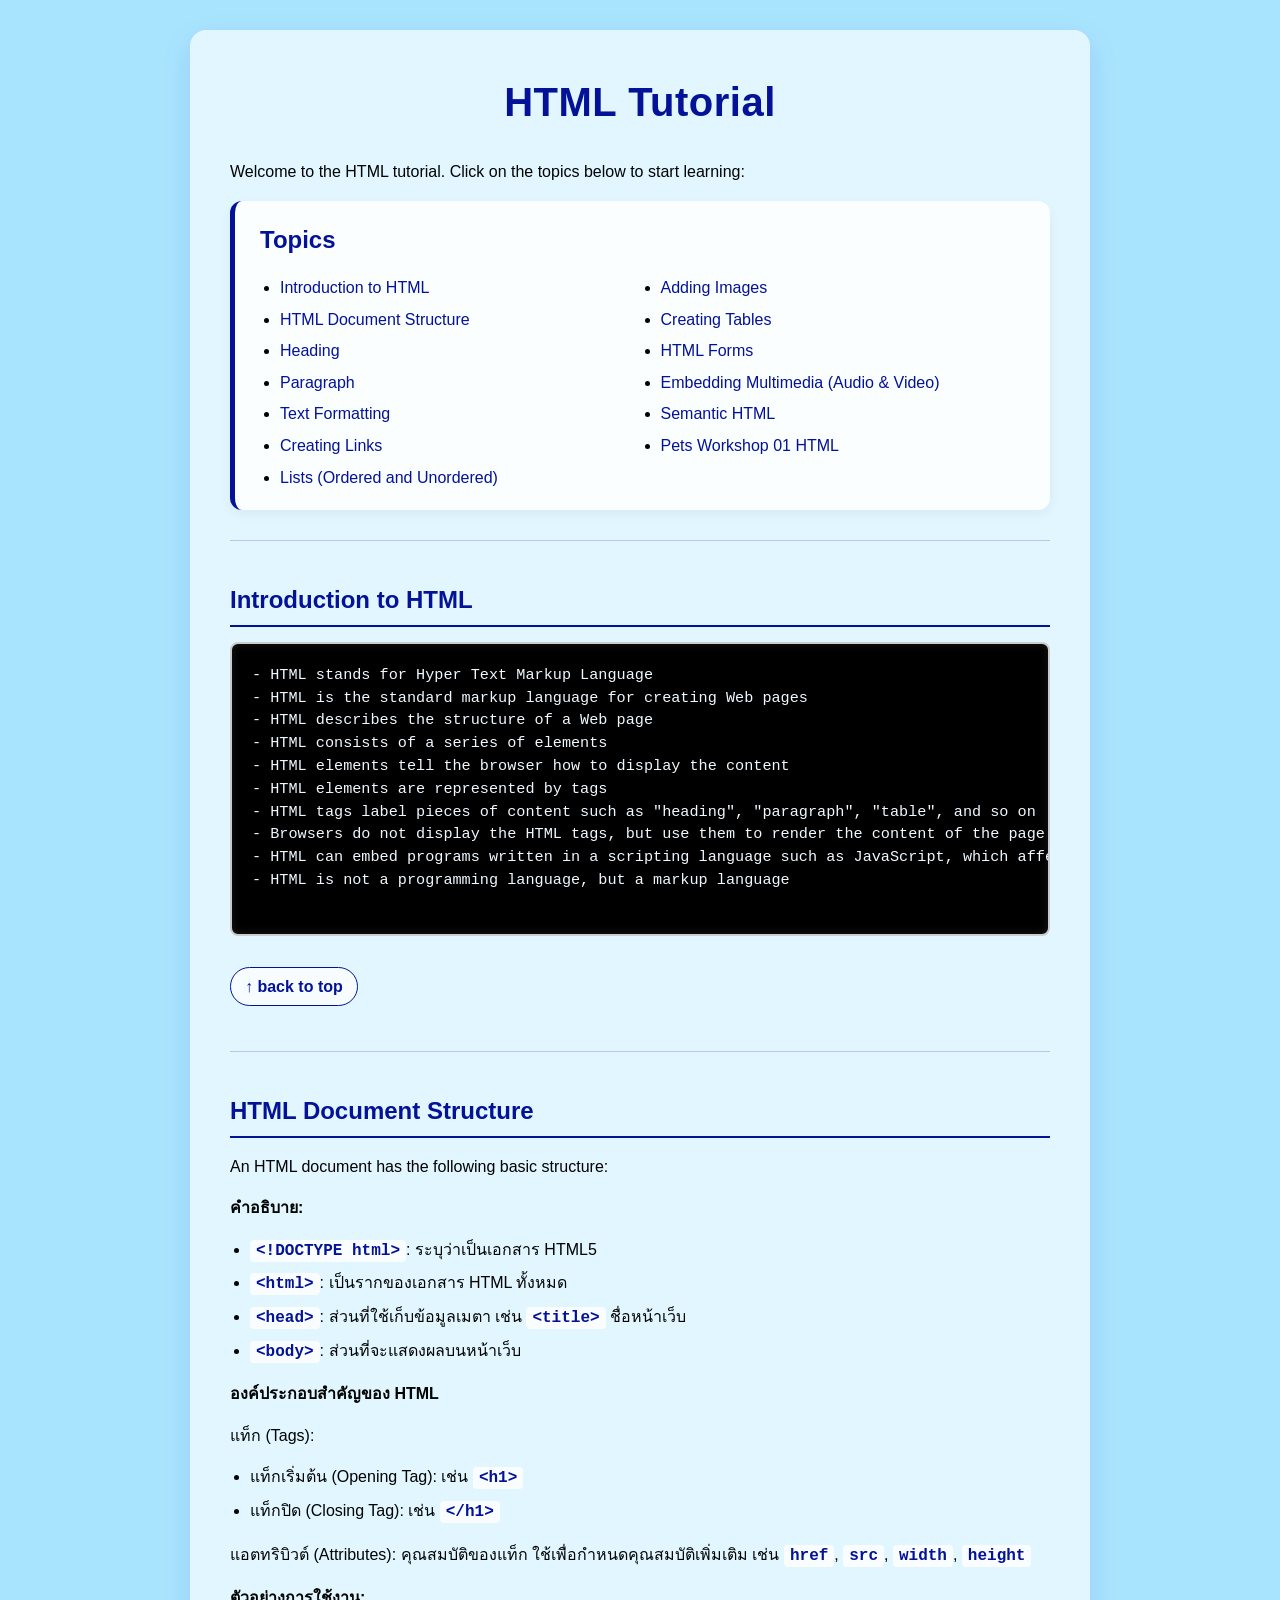
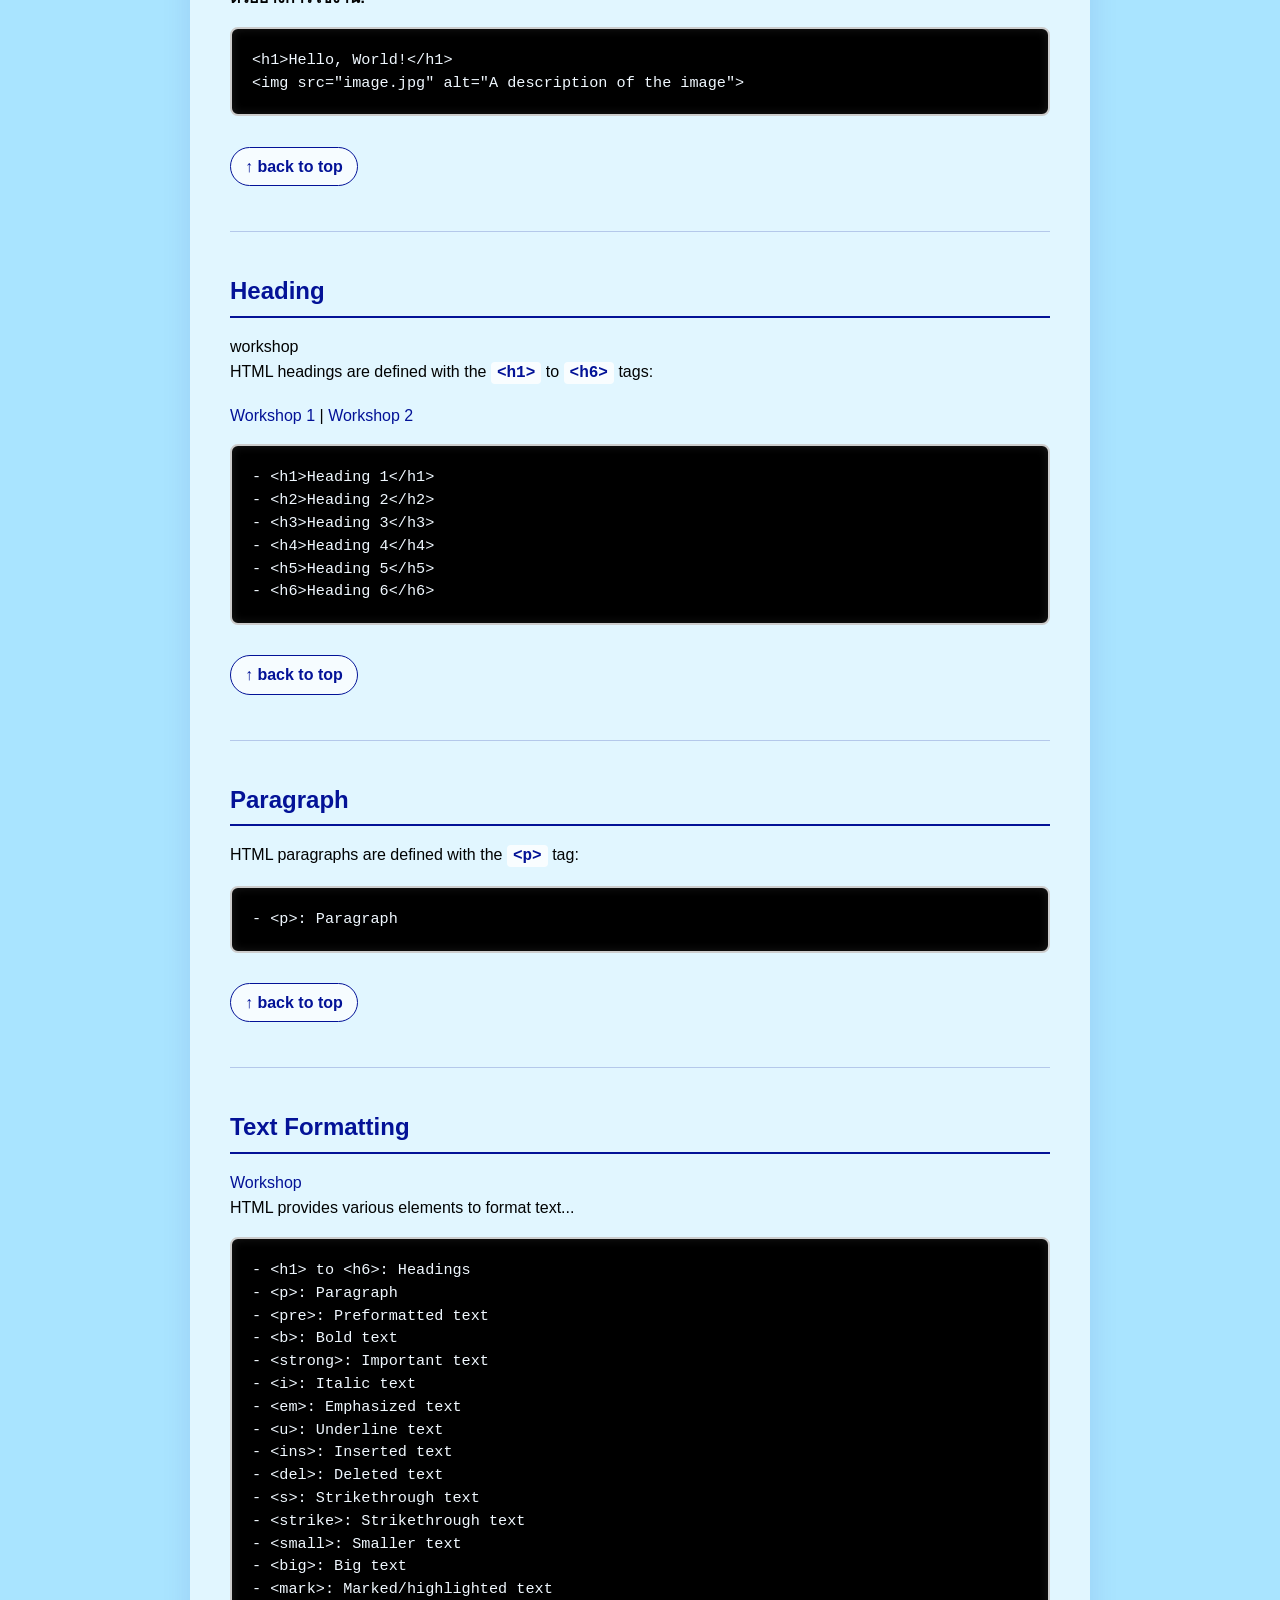
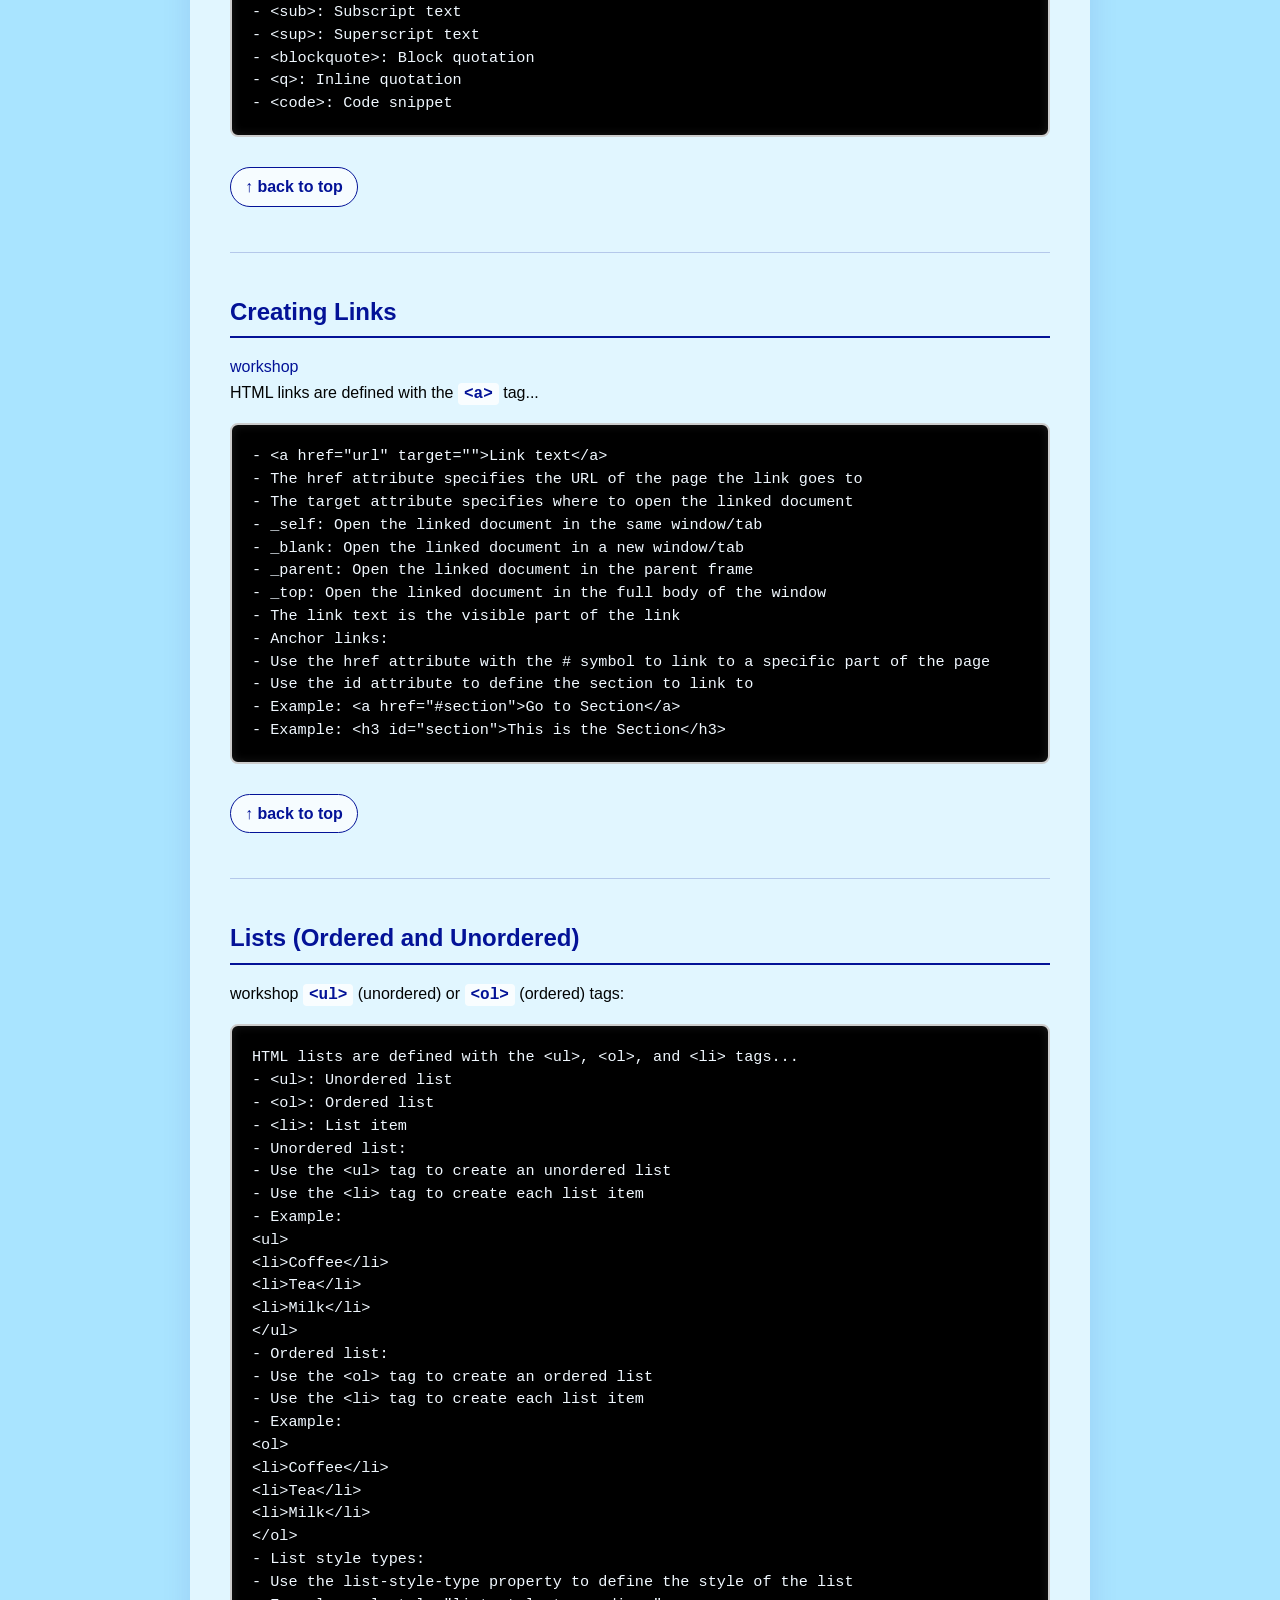
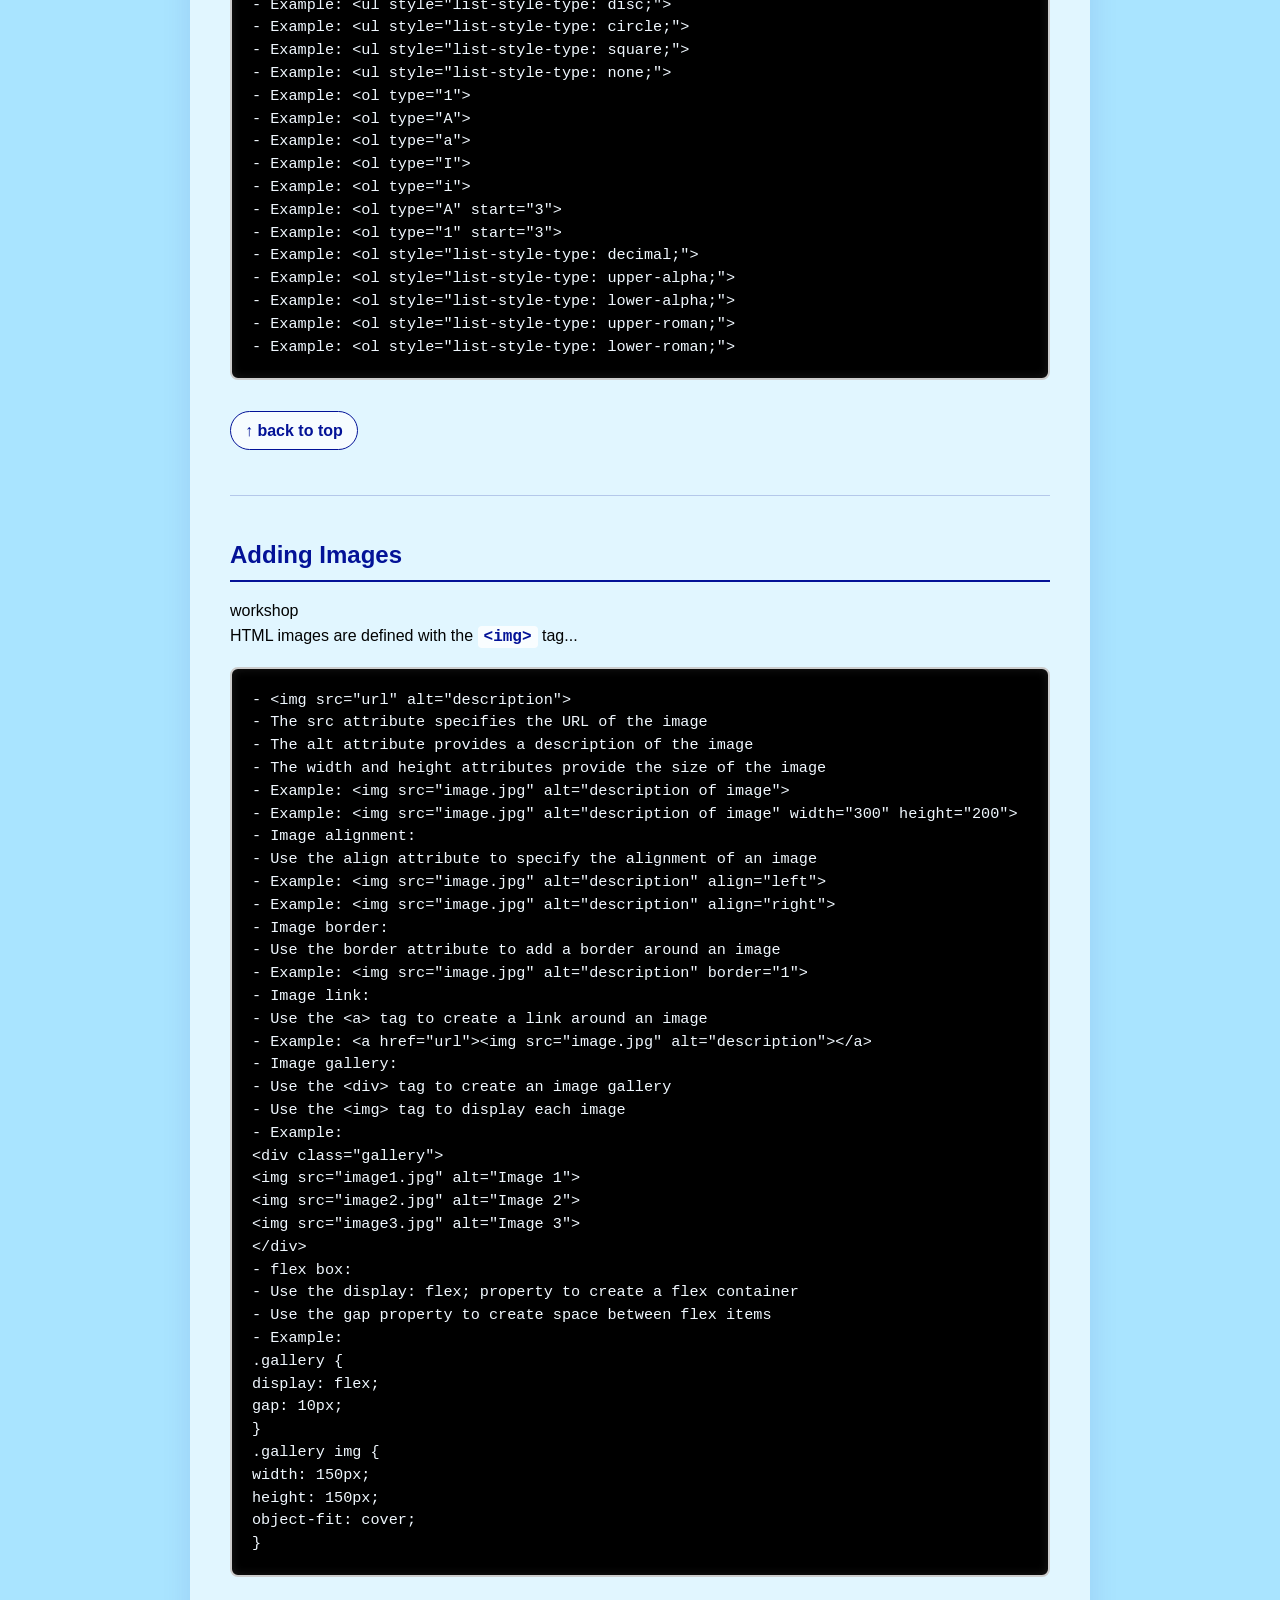
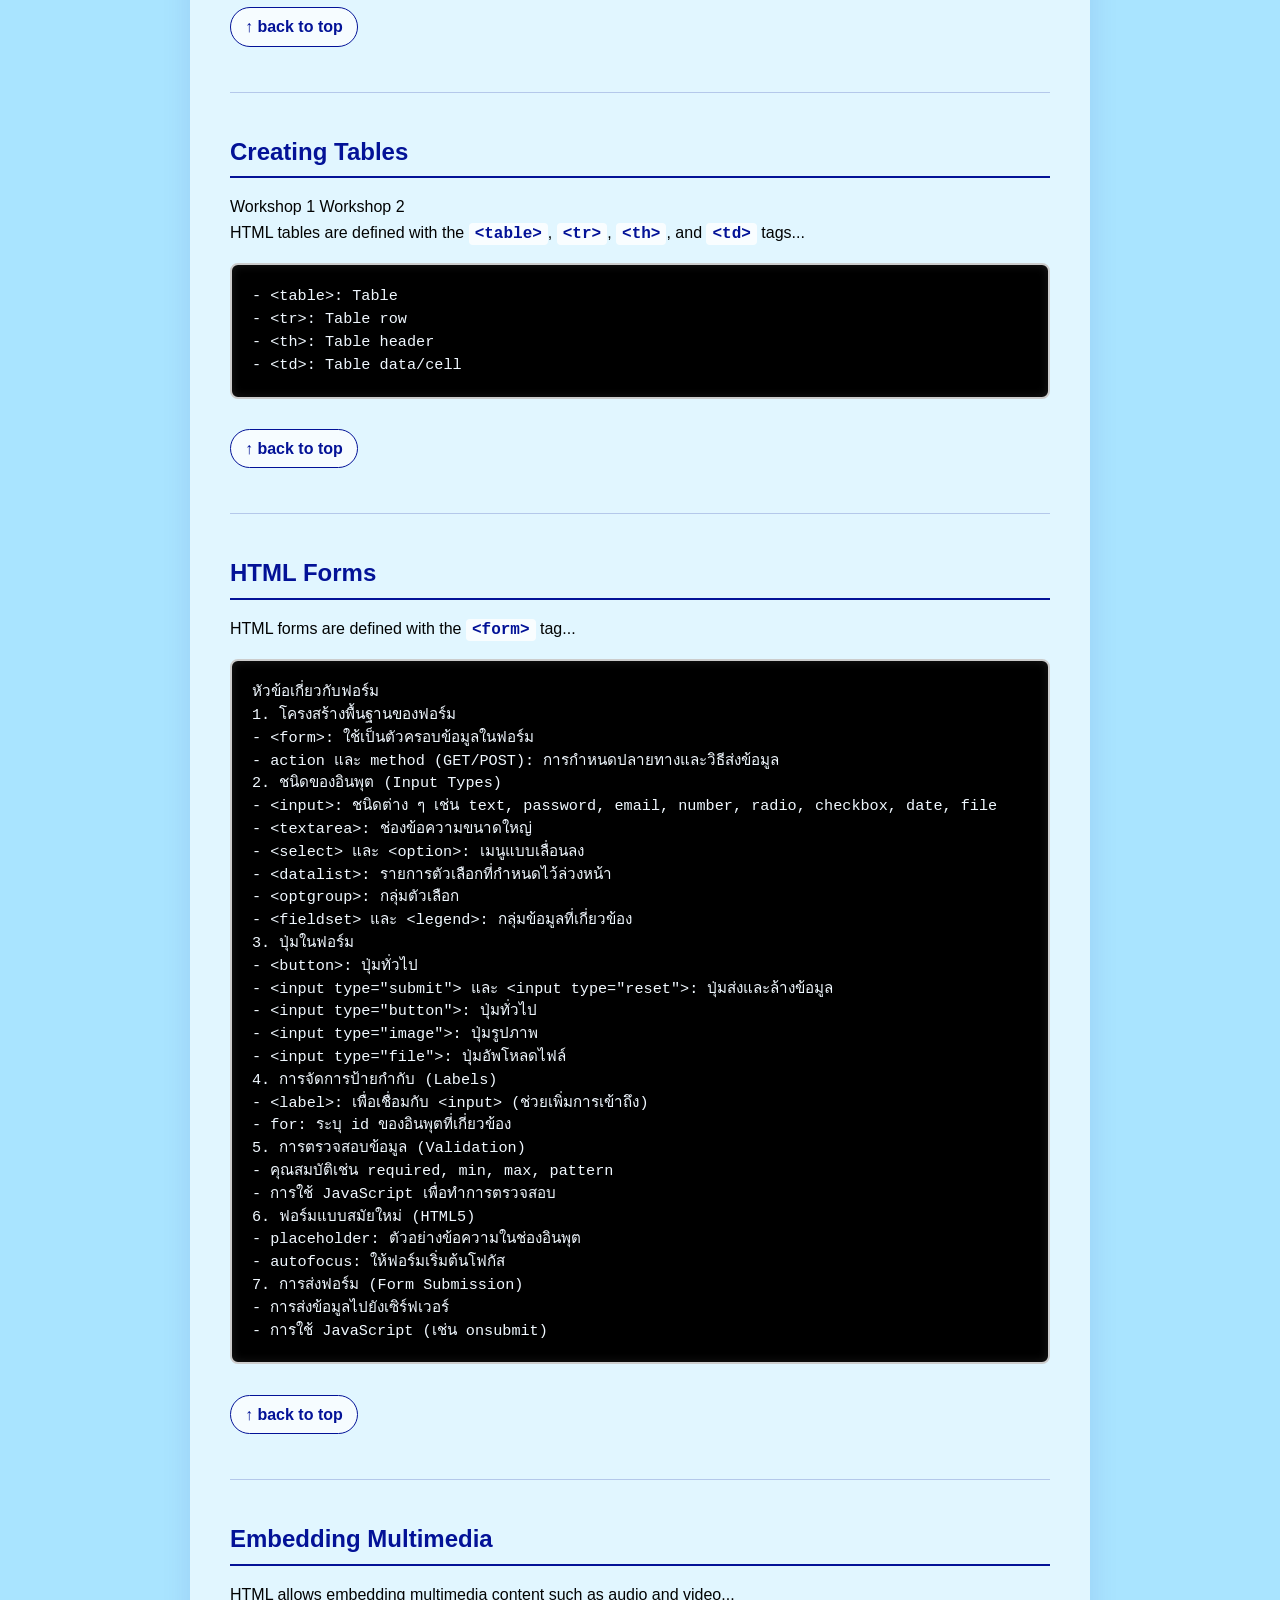
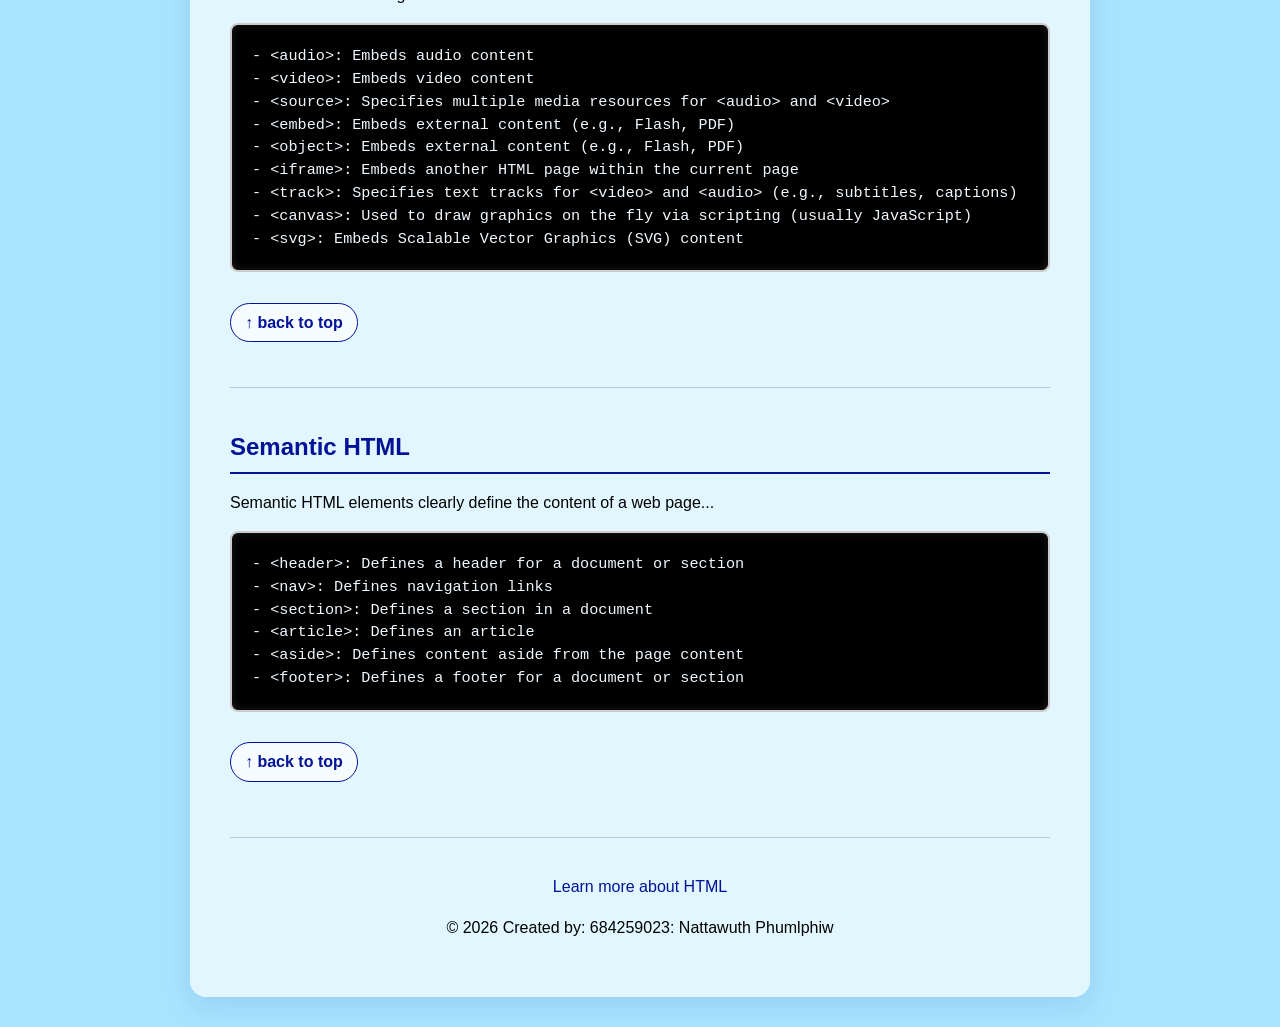
<file: index.html>
<!DOCTYPE html>
<html lang="en">
<head>
    <meta charset="UTF-8">
    <meta name="viewport" content="width=device-width, initial-scale=1.0">
    <meta name="description" content="Learning about HTML"> 
    <title>HTML Tutorial : 684259023</title>
    
    <style>
        * {
            box-sizing: border-box;
        }
        html {
            scroll-behavior: smooth;
        }
        body {
            font-family: 'Segoe UI', Tahoma, Geneva, Verdana, sans-serif;
            background-color: #a9e4ff;
            margin: 0;
            padding: 30px 15px;
            color: rgb(2, 3, 3);
            line-height: 1.6;
        }

        /* Container ครอบเนื้อหาให้อ่านง่าย มีมิติ */
        .container {
            max-width: 900px;
            margin: 0 auto;
            background-color: rgba(255, 255, 255, 0.65);
            padding: 40px;
            border-radius: 16px;
            box-shadow: 0 10px 30px rgba(3, 18, 151, 0.1);
            backdrop-filter: blur(5px);
        }

        /* Header */
        h1 {
            color: rgb(3, 18, 151);
            text-align: center;
            font-size: 2.5rem;
            margin-top: 0;
            margin-bottom: 25px;
            letter-spacing: 0.5px;
        }
        
        /* Heading 2 ของแต่ละหมวด */
        h2 {
            color: rgb(3, 18, 151);
            margin-top: 40px;
            margin-bottom: 15px;
            font-size: 1.5rem;
            padding-bottom: 5px;
            border-bottom: 2px solid rgb(3, 18, 151);
        }

        /* Topics Navigation Card */
        .nav-card {
            background-color: rgba(255, 255, 255, 0.85);
            padding: 20px 25px;
            border-radius: 12px;
            border-left: 5px solid rgb(3, 18, 151);
            margin-bottom: 30px;
            box-shadow: 0 4px 12px rgba(0,0,0,0.05);
        }
        .nav-card h2 {
            margin-top: 0;
            border-bottom: none;
            padding-bottom: 0;
        }
        .nav-card ul {
            columns: 2;
            -webkit-columns: 2;
            -moz-columns: 2;
            padding-left: 20px;
            margin-bottom: 0;
        }

        /* Typography & Lists */
        p, li {
            color: rgb(2, 3, 3);
            font-size: 1rem;
        }
        ul {
            padding-left: 20px;
        }
        li {
            margin-bottom: 6px;
        }

        /* Code Block Style */
        pre {
            font-family: 'Courier New', Courier, monospace;
            color: aliceblue;
            background-color: rgb(0, 0, 0);
            padding: 20px;
            border-radius: 8px;
            overflow-x: auto;
            border: 2px solid #ccc;
            font-size: 0.95rem;
            line-height: 1.5;
            box-shadow: inset 0 0 10px rgba(255, 255, 255, 0.1);
        }

        code {
            background-color: rgba(255, 255, 255, 0.8);
            color: rgb(3, 18, 151);
            padding: 2px 6px;
            border-radius: 4px;
            font-family: 'Courier New', Courier, monospace;
            font-weight: bold;
        }

        /* Links & Buttons */
        a {
            color: rgb(3, 18, 151);
            text-decoration: none;
            transition: color 0.2s ease, text-decoration 0.2s ease;
        }
        a:hover {
            color: red;
            text-decoration: underline;
        }

        .back-to-top {
            display: inline-block;
            margin-top: 15px;
            margin-bottom: 15px;
            color: rgb(3, 18, 151);
            font-weight: bold;
            padding: 6px 14px;
            background-color: rgba(255, 255, 255, 0.7);
            border-radius: 20px;
            border: 1px solid rgb(3, 18, 151);
            transition: all 0.2s ease;
        }
        .back-to-top:hover {
            background-color: rgb(3, 18, 151);
            color: #ffffff;
            text-decoration: none;
        }

        hr {
            border: 0;
            height: 1px;
            background: rgba(3, 18, 151, 0.2);
            margin: 30px 0;
        }

        .footer {
            text-align: center;
            margin-top: 40px;
            padding-top: 20px;
            border-top: 1px solid rgba(3, 18, 151, 0.2);
            font-size: 0.9rem;
        }

        /* Responsive สำหรับหน้าจอขนาดเล็ก */
        @media (max-width: 600px) {
            .container {
                padding: 20px;
            }
            .nav-card ul {
                columns: 1;
                -webkit-columns: 1;
                -moz-columns: 1;
            }
        }
    </style>
</head>
<body>

<div class="container">

    <h1 id="top">HTML Tutorial</h1>
    <p class="text-center">Welcome to the HTML tutorial. Click on the topics below to start learning:</p>
    
    <div class="nav-card">
        <h2>Topics</h2>
        <ul>
            <li><a href="#Introduction">Introduction to HTML</a></li>
            <li><a href="#Structure">HTML Document Structure</a></li>
            <li><a href="#Heading">Heading</a></li>
            <li><a href="#Paragraph">Paragraph</a></li>
            <li><a href="#TextFormatting">Text Formatting</a></li>
            <li><a href="#CreatingLinks">Creating Links</a></li>
            <li><a href="#Lists">Lists (Ordered and Unordered)</a></li>
            <li><a href="#AddingImages">Adding Images</a></li>
            <li><a href="#CreatingTables">Creating Tables</a></li>
            <li><a href="#HTMLForms">HTML Forms</a></li>
            <li><a href="#EmbeddingMultimedia">Embedding Multimedia (Audio & Video)</a></li>
            <li><a href="#SemanticHTML">Semantic HTML</a></li>
            <li><a href="pets01/index.html">Pets Workshop 01 HTML</a></li>
        </ul>
    </div>

    <hr>

    <h2 id="Introduction">Introduction to HTML</h2>
    <pre>
- HTML stands for Hyper Text Markup Language
- HTML is the standard markup language for creating Web pages
- HTML describes the structure of a Web page
- HTML consists of a series of elements
- HTML elements tell the browser how to display the content
- HTML elements are represented by tags
- HTML tags label pieces of content such as "heading", "paragraph", "table", and so on
- Browsers do not display the HTML tags, but use them to render the content of the page
- HTML can embed programs written in a scripting language such as JavaScript, which affects the behavior and content of web pages
- HTML is not a programming language, but a markup language
    </pre>
    <a href="#top" class="back-to-top">↑ back to top</a>

    <hr>

    <h2 id="Structure">HTML Document Structure</h2>
    <p>An HTML document has the following basic structure:</p>
    
    <p><strong>คำอธิบาย:</strong></p>
    <ul>
        <li><code>&lt;!DOCTYPE html&gt;</code>: ระบุว่าเป็นเอกสาร HTML5</li>
        <li><code>&lt;html&gt;</code>: เป็นรากของเอกสาร HTML ทั้งหมด</li>
        <li><code>&lt;head&gt;</code>: ส่วนที่ใช้เก็บข้อมูลเมตา เช่น <code>&lt;title&gt;</code> ชื่อหน้าเว็บ</li>
        <li><code>&lt;body&gt;</code>: ส่วนที่จะแสดงผลบนหน้าเว็บ</li>
    </ul>

    <p><strong>องค์ประกอบสำคัญของ HTML</strong></p>
    <p>แท็ก (Tags):</p>
    <ul>
        <li>แท็กเริ่มต้น (Opening Tag): เช่น <code>&lt;h1&gt;</code></li>
        <li>แท็กปิด (Closing Tag): เช่น <code>&lt;/h1&gt;</code></li>
    </ul>
    
    <p>แอตทริบิวต์ (Attributes): คุณสมบัติของแท็ก ใช้เพื่อกำหนดคุณสมบัติเพิ่มเติม เช่น <code>href</code>, <code>src</code>, <code>width</code>, <code>height</code></p>
    
    <p><strong>ตัวอย่างการใช้งาน:</strong></p>
    <pre>&lt;h1&gt;Hello, World!&lt;/h1&gt;
&lt;img src="image.jpg" alt="A description of the image"&gt;</pre>
    
    <a href="#top" class="back-to-top">↑ back to top</a>

    <hr>

    <h2 id="Heading">Heading</h2>
    <p>workshop <br>HTML headings are defined with the <code>&lt;h1&gt;</code> to <code>&lt;h6&gt;</code> tags:</p>
    <p>
        <a href="W03-01-heading.html">Workshop 1</a> | 
        <a href="W03-02-heading.html">Workshop 2</a>
    </p>
    <pre>
- &lt;h1&gt;Heading 1&lt;/h1&gt;
- &lt;h2&gt;Heading 2&lt;/h2&gt;
- &lt;h3&gt;Heading 3&lt;/h3&gt;
- &lt;h4&gt;Heading 4&lt;/h4&gt;
- &lt;h5&gt;Heading 5&lt;/h5&gt;
- &lt;h6&gt;Heading 6&lt;/h6&gt;</pre>
    
    <a href="#top" class="back-to-top">↑ back to top</a>

    <hr>

    <h2 id="Paragraph">Paragraph</h2>
    <p>HTML paragraphs are defined with the <code>&lt;p&gt;</code> tag:</p>
    <pre>- &lt;p&gt;: Paragraph</pre>
    <a href="#top" class="back-to-top">↑ back to top</a>

    <hr>

    <h2 id="TextFormatting">Text Formatting</h2>
    <p><a href="w04-01-formatting.html">Workshop</a> <br>HTML provides various elements to format text...</p>
    <pre>
- &lt;h1&gt; to &lt;h6&gt;: Headings
- &lt;p&gt;: Paragraph
- &lt;pre&gt;: Preformatted text
- &lt;b&gt;: Bold text
- &lt;strong&gt;: Important text
- &lt;i&gt;: Italic text
- &lt;em&gt;: Emphasized text
- &lt;u&gt;: Underline text
- &lt;ins&gt;: Inserted text
- &lt;del&gt;: Deleted text
- &lt;s&gt;: Strikethrough text
- &lt;strike&gt;: Strikethrough text
- &lt;small&gt;: Smaller text
- &lt;big&gt;: Big text
- &lt;mark&gt;: Marked/highlighted text
- &lt;sub&gt;: Subscript text
- &lt;sup&gt;: Superscript text
- &lt;blockquote&gt;: Block quotation
- &lt;q&gt;: Inline quotation
- &lt;code&gt;: Code snippet</pre>
    <a href="#top" class="back-to-top">↑ back to top</a>

    <hr>

    <h2 id="CreatingLinks">Creating Links</h2>
    <p><a href="W06_01_link-image.html">workshop</a> <br>HTML links are defined with the <code>&lt;a&gt;</code> tag...</p>
    <pre>
- &lt;a href="url" target=""&gt;Link text&lt;/a&gt;
- The href attribute specifies the URL of the page the link goes to
- The target attribute specifies where to open the linked document
- _self: Open the linked document in the same window/tab
- _blank: Open the linked document in a new window/tab
- _parent: Open the linked document in the parent frame
- _top: Open the linked document in the full body of the window
- The link text is the visible part of the link
- Anchor links:
- Use the href attribute with the # symbol to link to a specific part of the page
- Use the id attribute to define the section to link to
- Example: &lt;a href="#section"&gt;Go to Section&lt;/a&gt;
- Example: &lt;h3 id="section"&gt;This is the Section&lt;/h3&gt;</pre>
    <a href="#top" class="back-to-top">↑ back to top</a>

    <hr>

    <h2 id="Lists">Lists (Ordered and Unordered)</h2>
    <p>workshop <code>&lt;ul&gt;</code> (unordered) or <code>&lt;ol&gt;</code> (ordered) tags:</p>
    <pre>
HTML lists are defined with the &lt;ul&gt;, &lt;ol&gt;, and &lt;li&gt; tags...
- &lt;ul&gt;: Unordered list
- &lt;ol&gt;: Ordered list
- &lt;li&gt;: List item
- Unordered list:
- Use the &lt;ul&gt; tag to create an unordered list
- Use the &lt;li&gt; tag to create each list item
- Example:
&lt;ul&gt;
&lt;li&gt;Coffee&lt;/li&gt;
&lt;li&gt;Tea&lt;/li&gt;
&lt;li&gt;Milk&lt;/li&gt;
&lt;/ul&gt;
- Ordered list:
- Use the &lt;ol&gt; tag to create an ordered list
- Use the &lt;li&gt; tag to create each list item
- Example:
&lt;ol&gt;
&lt;li&gt;Coffee&lt;/li&gt;
&lt;li&gt;Tea&lt;/li&gt;
&lt;li&gt;Milk&lt;/li&gt;
&lt;/ol&gt;
- List style types:
- Use the list-style-type property to define the style of the list
- Example: &lt;ul style="list-style-type: disc;"&gt;
- Example: &lt;ul style="list-style-type: circle;"&gt;
- Example: &lt;ul style="list-style-type: square;"&gt;
- Example: &lt;ul style="list-style-type: none;"&gt;
- Example: &lt;ol type="1"&gt;
- Example: &lt;ol type="A"&gt;
- Example: &lt;ol type="a"&gt;
- Example: &lt;ol type="I"&gt;
- Example: &lt;ol type="i"&gt;
- Example: &lt;ol type="A" start="3"&gt;
- Example: &lt;ol type="1" start="3"&gt;
- Example: &lt;ol style="list-style-type: decimal;"&gt;
- Example: &lt;ol style="list-style-type: upper-alpha;"&gt;
- Example: &lt;ol style="list-style-type: lower-alpha;"&gt;
- Example: &lt;ol style="list-style-type: upper-roman;"&gt;
- Example: &lt;ol style="list-style-type: lower-roman;"&gt;</pre>
    <a href="#top" class="back-to-top">↑ back to top</a>

    <hr>

    <h2 id="AddingImages">Adding Images</h2>
    <p>workshop <br>HTML images are defined with the <code>&lt;img&gt;</code> tag...</p>
    <pre>
- &lt;img src="url" alt="description"&gt;
- The src attribute specifies the URL of the image
- The alt attribute provides a description of the image
- The width and height attributes provide the size of the image
- Example: &lt;img src="image.jpg" alt="description of image"&gt;
- Example: &lt;img src="image.jpg" alt="description of image" width="300" height="200"&gt;
- Image alignment:
- Use the align attribute to specify the alignment of an image
- Example: &lt;img src="image.jpg" alt="description" align="left"&gt;
- Example: &lt;img src="image.jpg" alt="description" align="right"&gt;
- Image border:
- Use the border attribute to add a border around an image
- Example: &lt;img src="image.jpg" alt="description" border="1"&gt;
- Image link:
- Use the &lt;a&gt; tag to create a link around an image
- Example: &lt;a href="url"&gt;&lt;img src="image.jpg" alt="description"&gt;&lt;/a&gt;
- Image gallery:
- Use the &lt;div&gt; tag to create an image gallery
- Use the &lt;img&gt; tag to display each image
- Example:
&lt;div class="gallery"&gt;
&lt;img src="image1.jpg" alt="Image 1"&gt;
&lt;img src="image2.jpg" alt="Image 2"&gt;
&lt;img src="image3.jpg" alt="Image 3"&gt;
&lt;/div&gt;
- flex box:
- Use the display: flex; property to create a flex container
- Use the gap property to create space between flex items
- Example:
.gallery {
display: flex;
gap: 10px;
}
.gallery img {
width: 150px;
height: 150px;
object-fit: cover;
}</pre>
    <a href="#top" class="back-to-top">↑ back to top</a>

    <hr>

    <h2 id="CreatingTables">Creating Tables</h2>
    <p>Workshop 1 Workshop 2 <br>HTML tables are defined with the <code>&lt;table&gt;</code>, <code>&lt;tr&gt;</code>, <code>&lt;th&gt;</code>, and <code>&lt;td&gt;</code> tags...</p>
    <pre>
- &lt;table&gt;: Table
- &lt;tr&gt;: Table row
- &lt;th&gt;: Table header
- &lt;td&gt;: Table data/cell</pre>
    <a href="#top" class="back-to-top">↑ back to top</a>

    <hr>

    <h2 id="HTMLForms">HTML Forms</h2>
    <p>HTML forms are defined with the <code>&lt;form&gt;</code> tag...</p>
    <pre>
หัวข้อเกี่ยวกับฟอร์ม
1. โครงสร้างพื้นฐานของฟอร์ม
- &lt;form>: ใช้เป็นตัวครอบข้อมูลในฟอร์ม
- action และ method (GET/POST): การกำหนดปลายทางและวิธีส่งข้อมูล
2. ชนิดของอินพุต (Input Types)
- &lt;input>: ชนิดต่าง ๆ เช่น text, password, email, number, radio, checkbox, date, file
- &lt;textarea>: ช่องข้อความขนาดใหญ่
- &lt;select> และ &lt;option>: เมนูแบบเลื่อนลง
- &lt;datalist>: รายการตัวเลือกที่กำหนดไว้ล่วงหน้า
- &lt;optgroup>: กลุ่มตัวเลือก
- &lt;fieldset> และ &lt;legend>: กลุ่มข้อมูลที่เกี่ยวข้อง
3. ปุ่มในฟอร์ม
- &lt;button>: ปุ่มทั่วไป
- &lt;input type="submit"> และ &lt;input type="reset">: ปุ่มส่งและล้างข้อมูล
- &lt;input type="button">: ปุ่มทั่วไป
- &lt;input type="image">: ปุ่มรูปภาพ
- &lt;input type="file">: ปุ่มอัพโหลดไฟล์
4. การจัดการป้ายกำกับ (Labels)
- &lt;label>: เพื่อเชื่อมกับ &lt;input> (ช่วยเพิ่มการเข้าถึง)
- for: ระบุ id ของอินพุตที่เกี่ยวข้อง
5. การตรวจสอบข้อมูล (Validation)
- คุณสมบัติเช่น required, min, max, pattern
- การใช้ JavaScript เพื่อทำการตรวจสอบ
6. ฟอร์มแบบสมัยใหม่ (HTML5)
- placeholder: ตัวอย่างข้อความในช่องอินพุต
- autofocus: ให้ฟอร์มเริ่มต้นโฟกัส
7. การส่งฟอร์ม (Form Submission)
- การส่งข้อมูลไปยังเซิร์ฟเวอร์
- การใช้ JavaScript (เช่น onsubmit)</pre>
    <a href="#top" class="back-to-top">↑ back to top</a>

    <hr>

    <h2 id="EmbeddingMultimedia">Embedding Multimedia</h2>
    <p>HTML allows embedding multimedia content such as audio and video...</p>
    <pre>
- &lt;audio&gt;: Embeds audio content
- &lt;video&gt;: Embeds video content
- &lt;source&gt;: Specifies multiple media resources for &lt;audio&gt; and &lt;video&gt;
- &lt;embed&gt;: Embeds external content (e.g., Flash, PDF)
- &lt;object&gt;: Embeds external content (e.g., Flash, PDF)
- &lt;iframe&gt;: Embeds another HTML page within the current page
- &lt;track&gt;: Specifies text tracks for &lt;video&gt; and &lt;audio&gt; (e.g., subtitles, captions)
- &lt;canvas&gt;: Used to draw graphics on the fly via scripting (usually JavaScript)
- &lt;svg&gt;: Embeds Scalable Vector Graphics (SVG) content</pre>
    <a href="#top" class="back-to-top">↑ back to top</a>

    <hr>

    <h2 id="SemanticHTML">Semantic HTML</h2>
    <p>Semantic HTML elements clearly define the content of a web page...</p>
    <pre>
- &lt;header&gt;: Defines a header for a document or section
- &lt;nav&gt;: Defines navigation links
- &lt;section&gt;: Defines a section in a document
- &lt;article&gt;: Defines an article
- &lt;aside&gt;: Defines content aside from the page content
- &lt;footer&gt;: Defines a footer for a document or section</pre>
    <a href="#top" class="back-to-top">↑ back to top</a>

    <div class="footer">
        <p><a href="https://www.w3schools.com/html/default.asp" target="_blank">Learn more about HTML</a></p>
        <p>&copy; 2026 Created by: 684259023: Nattawuth Phumlphiw</p>
    </div>

</div>

</body>
</html>
</file>
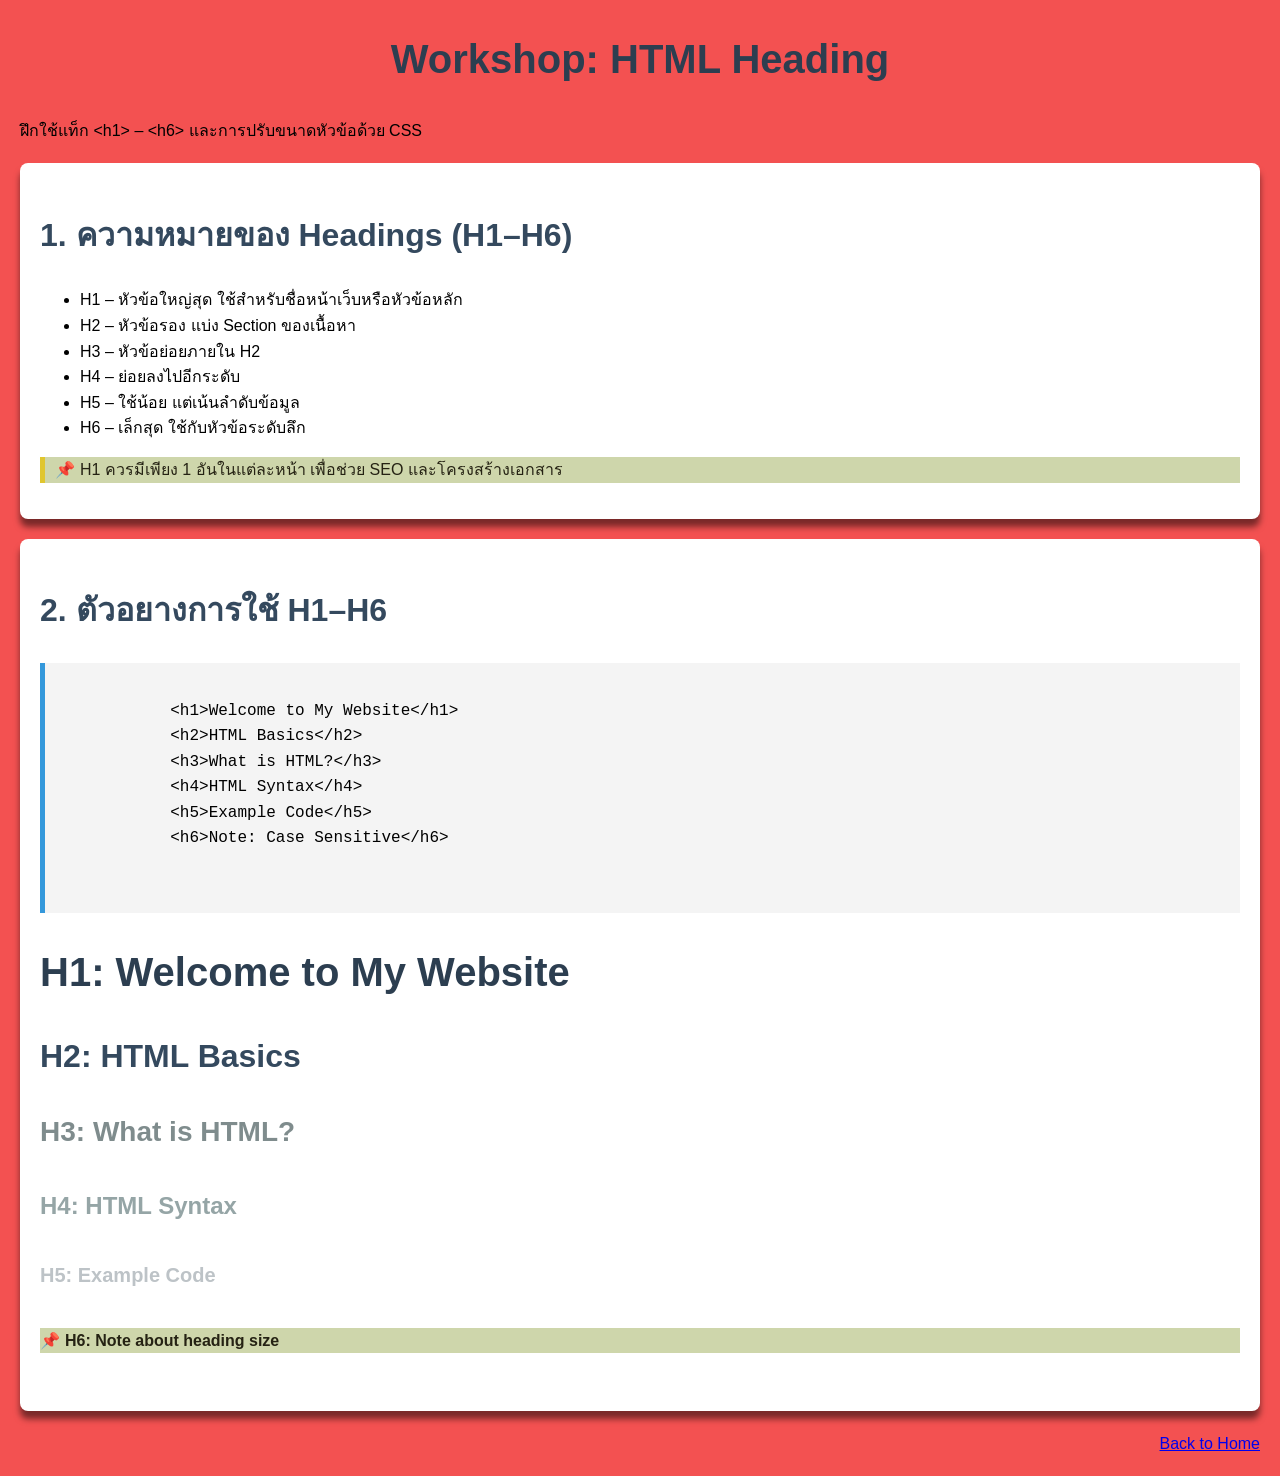
<file: W03-01-heading1.html>
<!DOCTYPE html>
<html lang="en">
<head>
    <meta charset="UTF-8">
    <meta name="viewport" content="width=device-width, initial-scale=1.0">
    <title>Document</title>
    <style>
        body {
            font-family: Arial, sans-serif;
            line-height: 1.6;
            margin: 20px;
            background-color: #f35151;
        }

        .container {
            max-width: 800px;
            margin: 0 auto;
            background-color: #fff;
            padding: 20px;
            border-radius: 8px;
            box-shadow: 0 4px 8px rgba(0, 0, 0, 0.1);
        }
        h1 {
            font-size: 2.5em;
            color: #2c3e50;
        }
        h2 {
            font-size: 2em;
            color: #34495e;
        }
        h3 {
            font-size: 1.75em;
            color: #7f8c8d;
        }
        h4 {
            font-size: 1.5em;
            color: #95a5a6;
        }
        h5 {
            font-size: 1.25em;
            color: #bdc3c7;
        }
        h6 {
            font-size: 1em;
            color: #ecf0f1;
        }
        .text-center {
            text-align: center;
        }
        .card {
            background-color: #fff;
            padding: 20px;
            margin: 20px 0;
            border-radius: 8px;
            box-shadow: 0 8px 6px rgba(0, 0, 0, 0.5);
        }
        pre {
            background-color: #f4f4f4;
            border-left: 5px solid #3498db;
            padding: 10px;
            font-size: 16px;
        }
        .note {
            color: #252213;
        background-color: #ced6ab;
        }
        .note::before {
            content: "📌";
            margin-right: 5px;
        }
    </style>
</head>
<body>
    <div class="contaner">
        <h1 class="text-center">Workshop: HTML Heading</h1>
        <p>ฝึกใช้แท็ก &lt;h1&gt; – &lt;h6&gt; และการปรับขนาดหัวข้อด้วย CSS</p>
        <div class="card">
            <h2>1. ความหมายของ Headings (H1–H6)</h2>
            <ul>
              <li>H1 – หัวข้อใหญ่สุด ใช้สำหรับชื่อหน้าเว็บหรือหัวข้อหลัก</li>
              <li>H2 – หัวข้อรอง แบ่ง Section ของเนื้อหา</li>
              <li>H3 – หัวข้อย่อยภายใน H2</li>
              <li>H4 – ย่อยลงไปอีกระดับ</li>
              <li>H5 – ใช้น้อย แต่เน้นลำดับข้อมูล</li>
              <li>H6 – เล็กสุด ใช้กับหัวข้อระดับลึก</li>
            </ul>
            <p class="note" style="border-left: 5px solid #e0c62e; padding-left: 10px;">H1 ควรมีเพียง 1 อันในแต่ละหน้า เพื่อช่วย SEO และโครงสร้างเอกสาร</p>
        </div>
        <div class="card">
            <h2>2. ตัวอยางการใช้ H1–H6</h2>
            <pre>
                <code>
            &lt;h1&gt;Welcome to My Website&lt;/h1&gt;
            &lt;h2&gt;HTML Basics&lt;/h2&gt;
            &lt;h3&gt;What is HTML?&lt;/h3&gt;
            &lt;h4&gt;HTML Syntax&lt;/h4&gt;
            &lt;h5&gt;Example Code&lt;/h5&gt;
            &lt;h6&gt;Note: Case Sensitive&lt;/h6&gt;
                </code>
        </pre>
        <h1>H1: Welcome to My Website</h1>
        <h2>H2: HTML Basics</h2>
        <h3>H3: What is HTML?</h3>
        <h4>H4: HTML Syntax</h4>
        <h5>H5: Example Code</h5>
        <h6 class="note">H6: Note about heading size</h6>
        </div>
    </div>
    <a href="index.html"><p style="text-align: right;">Back to Home</p></a>
    
</body>
</html>
</file>
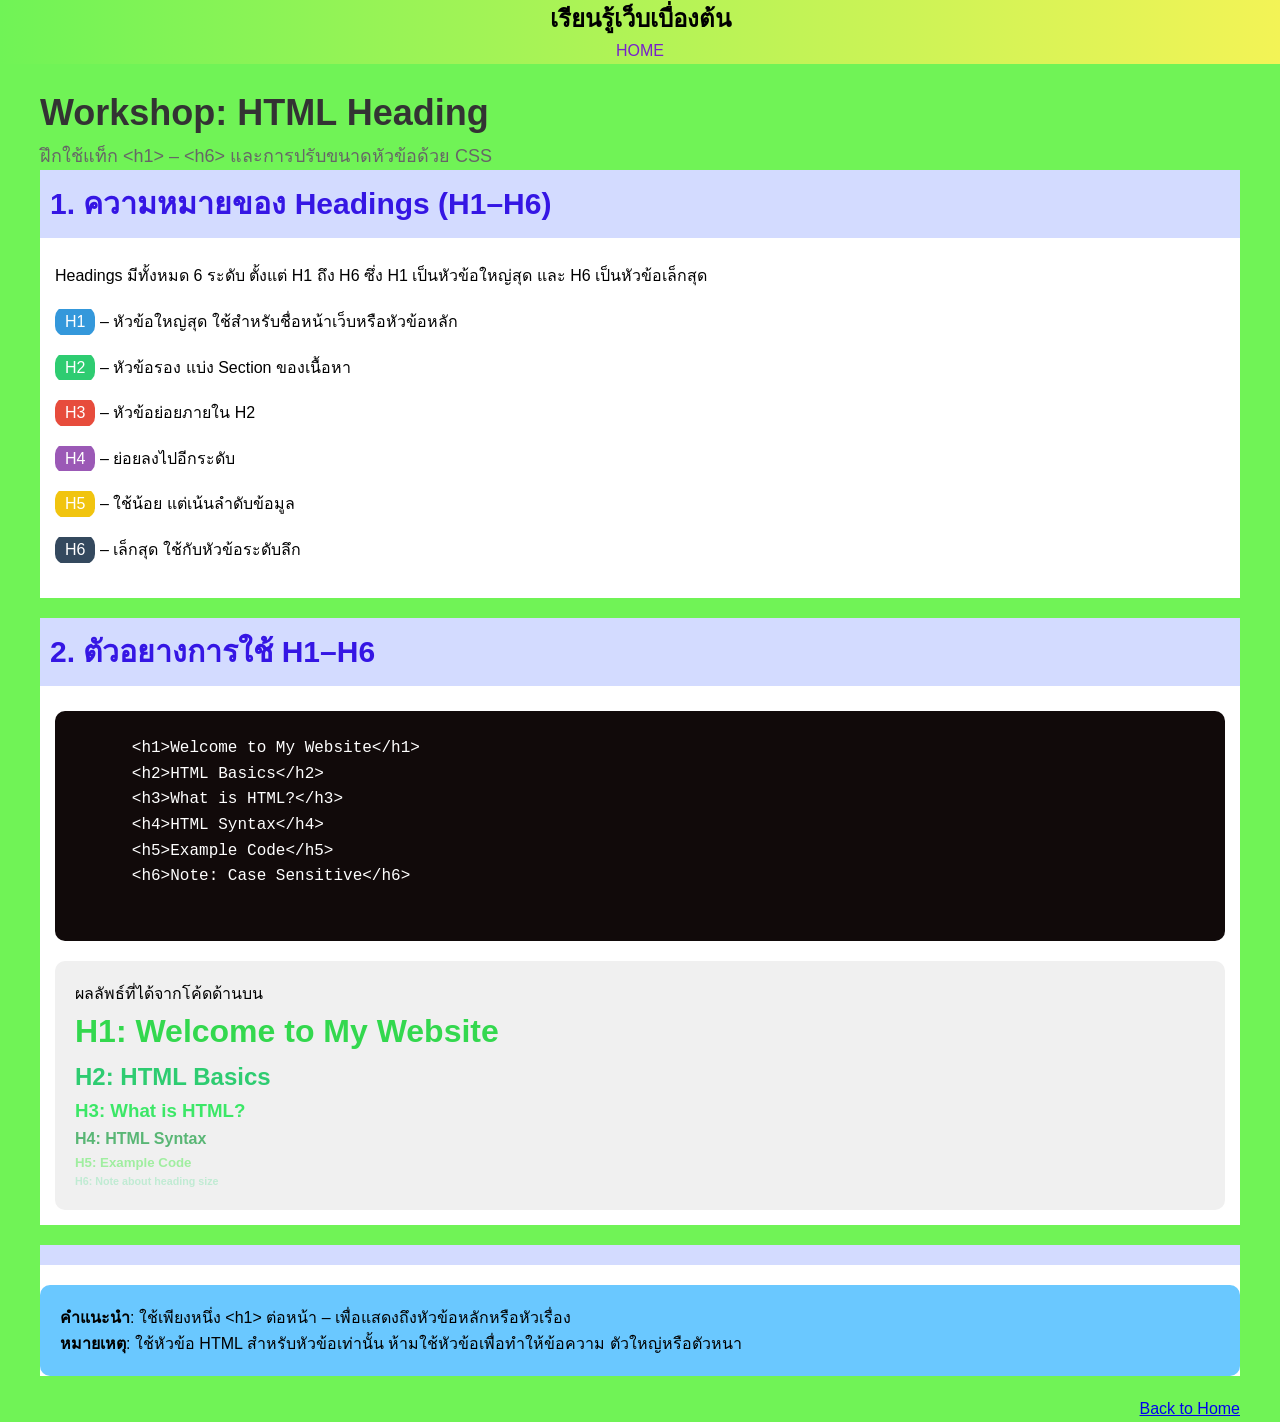
<file: W03-02-heading.html>
<!DOCTYPE html>
<html lang="en">
<head>
    <meta charset="UTF-8">
    <meta name="viewport" content="width=device-width, initial-scale=1.0">
    <title>Document</title>
    <style>
        *{
            margin: 0;
        }
        body {
            font-family: Arial, sans-serif;
            line-height: 1.6;
            background-color: #70f356;
        }
        .header {
            text-align: center;
            margin-bottom: 20px;
            background: linear-gradient(to right, #70f356, #f3f356);
        }
        .header a {
            color: #7922ca;
            text-decoration: none;
        }
        .container {
            max-width: 1200px;
            margin: 0 auto;
        }
        .hero {
            padding: 50px 20px;
        }
        .hero-text-h1 {
            font-size: 36px;
            color: #333;
        }
        .hero-text-p {
            font-size: 18px;
            color: #666;
        }
        .text-center {
            text-align: center;
        }
        .text-title {
            text-align: title;
        }
        .card {
            background-color: #fff;
            margin-bottom: 20px;
            overflow: hidden;
            
        }
        .card margin-bottom {margin-bottom: 15px;}

        .card-header {
            background-color: #d3dbff;
            color: #3516e4;
            padding: 10px;
            font-size: 20px;
            font-weight: bold;
            margin-bottom: 10px;
        }

        .card-body {
            font-size: 16px;
            padding: 15px;
        }

        .label {
            padding: 6px 10px;
            border-radius: 10px 10px;
            color: #fff;
        }

        .h1-label {background-color: #3498db;}
        .h2-label {background-color: #2ecc71;}
        .h3-label {background-color: #e74c3c}
        .h4-label {background-color: #9b59b6;}
        .h5-label {background-color: #f1c40f;}
        .h6-label {background-color: #34495e;}
        
        pre {
            background-color: #110a0a;
            color: #fff;
            border-radius: 10px;
            font-size: 16px;
        }

        .text-shade {
            padding: 20px;
            background-color: #f0f0f0;
            border-radius: 10px;
            margin-top: 20px;
        }
        .text-shade h1{color: #33d84e;}
        .text-shade h2{color: #2ecc71;}
        .text-shade h3{color: #3ce767;} 
        .text-shade h4{color: #59b675;}
        .text-shade h5{color: #a0eea0;}
        .text-shade h6{color: #c0ebd3;}

        .note {
            color: #beb065;
        background-color: #46000f;
        }
        .note::before {
            content: "📌";
            margin-right: 5px;
        }

        .tip-box {
            background-color: #6ac8ff;
            padding: 20px;
            margin-top: 20px;
            border-radius: 10px;
        }
    </style>
</head>
<body>
    <section class="header">
        <h1 class="text-center">เรียนรู้เว็บเบื่องต้น</h1>
        <p><a href="index.html">HOME</a></p>
    </section>
    <div class="container">
        <h1 class="hero-text-h1">Workshop: HTML Heading</h1>
        <p class="hero-text-p">ฝึกใช้แท็ก &lt;h1&gt; – &lt;h6&gt; และการปรับขนาดหัวข้อด้วย CSS</p>

        <!-- Card 1: ความหมายของ Headings (H1–H6) -->
        <div class="card">
        <div class="card-header">
            <h2>1. ความหมายของ Headings (H1–H6)</h2>
        </div>
              <div class="card-body">
<p class="card margin-bottom">Headings มีทั้งหมด 6 ระดับ ตั้งแต่ H1 ถึง H6 ซึ่ง H1 เป็นหัวข้อใหญ่สุด และ H6 เป็นหัวข้อเล็กสุด</p>
<p class="card margin-bottom"><span class="label h1-label">H1</span> – หัวข้อใหญ่สุด ใช้สำหรับชื่อหน้าเว็บหรือหัวข้อหลัก</p>
<p class="card margin-bottom"><span class="label h2-label">H2</span> – หัวข้อรอง แบ่ง Section ของเนื้อหา</p>
<p class="card margin-bottom"><span class="label h3-label">H3</span> – หัวข้อย่อยภายใน H2</p>
<p class="card margin-bottom"><span class="label h4-label">H4</span> – ย่อยลงไปอีกระดับ</p>
<p class="card margin-bottom"><span class="label h5-label">H5</span> – ใช้น้อย แต่เน้นลำดับข้อมูล</p>
<p class="card margin-bottom"><span class="label h6-label">H6</span> – เล็กสุด ใช้กับหัวข้อระดับลึก</p>
              </div>
        </div>
        <!-- Card 2: ตัวอย่างการใช้ H1–H6 -->
        <div class="card">
            <div class="card-header">
                <h2>2. ตัวอยางการใช้ H1–H6</h2>
            </div>
            <div>
                <div class="card-body">
                    <pre>
                            <code>
        &lt;h1&gt;Welcome to My Website&lt;/h1&gt;
        &lt;h2&gt;HTML Basics&lt;/h2&gt;
        &lt;h3&gt;What is HTML?&lt;/h3&gt;
        &lt;h4&gt;HTML Syntax&lt;/h4&gt;
        &lt;h5&gt;Example Code&lt;/h5&gt;
        &lt;h6&gt;Note: Case Sensitive&lt;/h6&gt;
                            </code>
                    </pre>
                        <div class="text-shade">
                            <p>ผลลัพธ์ที่ได้จากโค้ดด้านบน</p>
<h1>H1: Welcome to My Website</h1>
<h2>H2: HTML Basics</h2>
<h3>H3: What is HTML?</h3>
<h4>H4: HTML Syntax</h4>
<h5>H5: Example Code</h5>
<h6>H6: Note about heading size</h6>
                </div>
        </div>
        </div>
    </div>
    <!-- Card 3: คำแนะนำในการใช้ Headings -->
    <div class="card">
        <div class="card-header">
        </div>
        <div class="tip-box">
            <p><b>คำแนะนำ</b>: ใช้เพียงหนึ่ง &lt;h1&gt; ต่อหน้า – เพื่อแสดงถึงหัวข้อหลักหรือหัวเรื่อง</p>
            <p><strong>หมายเหตุ</strong>: ใช้หัวข้อ HTML สำหรับหัวข้อเท่านั้น ห้ามใช้หัวข้อเพื่อทำให้ข้อความ ตัวใหญ่หรือตัวหนา</p>
        </div>
    </div>


    <a href="index.html"><p style="text-align: right;">Back to Home</p></a>
    
</body>
</html>
</file>
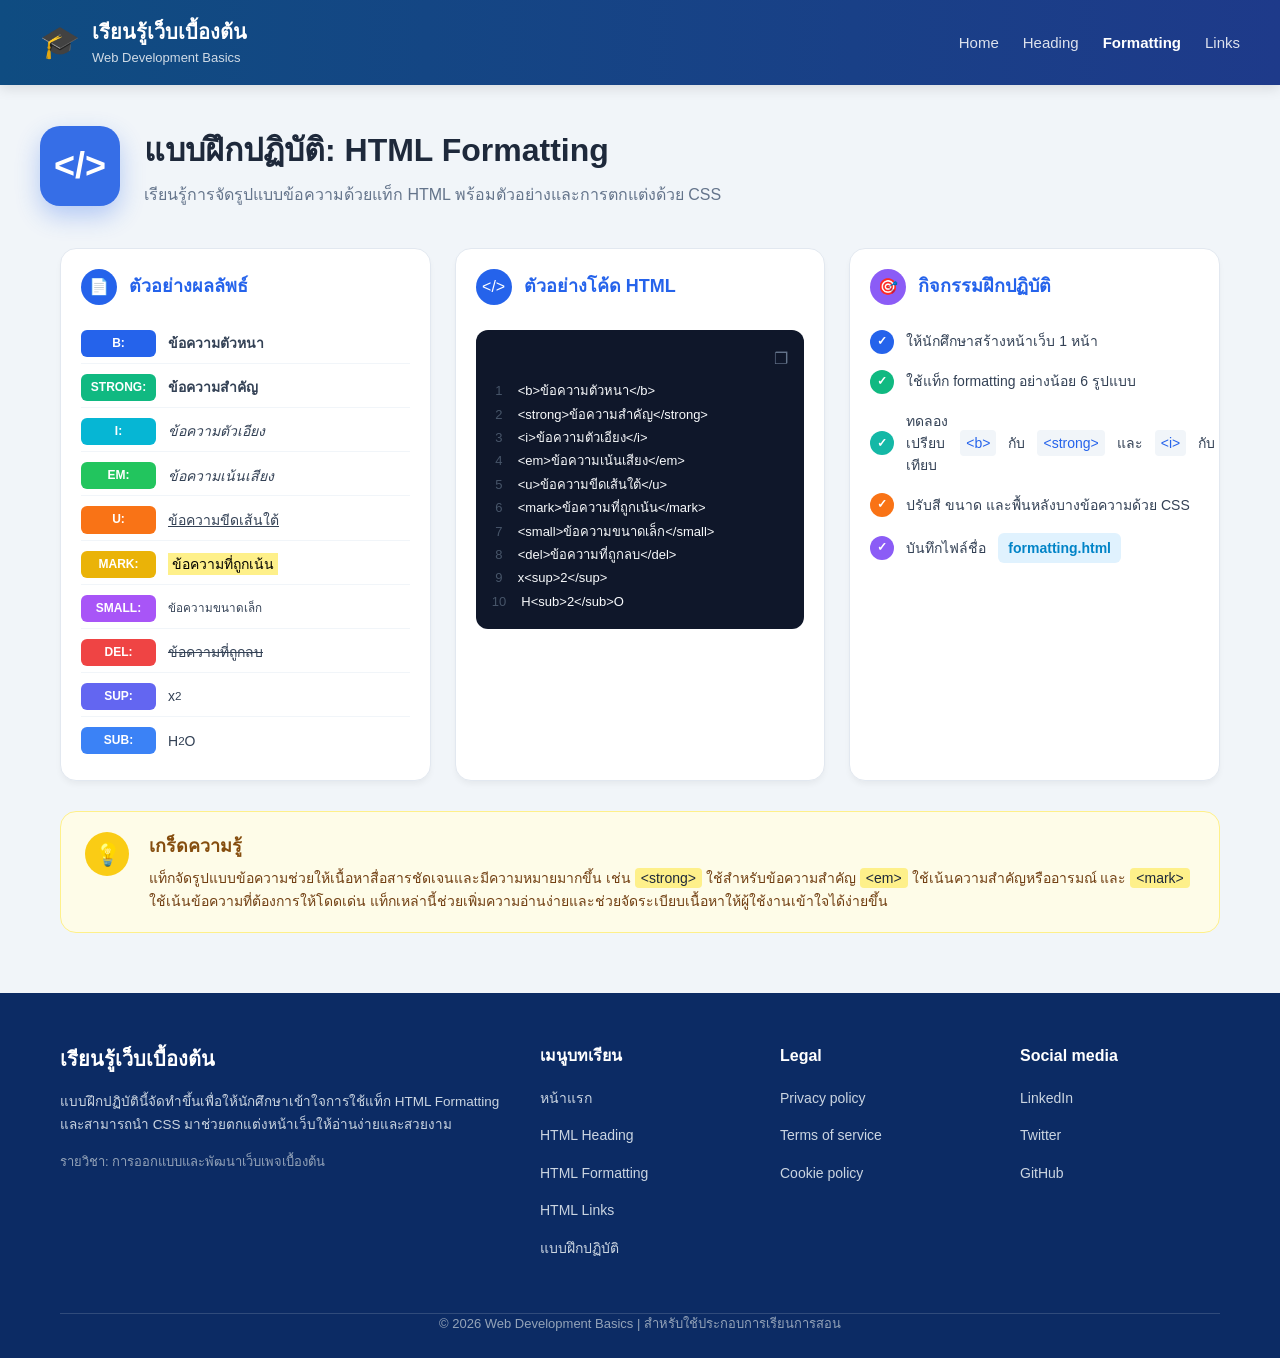
<file: w04-01-formatting.html>
<!DOCTYPE html>
<html lang="th">
<head>
    <meta charset="UTF-8">
    <meta name="viewport" content="width=device-width, initial-scale=1.0">
    <title>HTML Formatting Workshop</title>
    <link rel="stylesheet" href="css/w04 formatting.css">
</head>
<body>
    <!-- Header / Navbar -->
    <header>
        <div class="brand">
            <div class="brand-icon">🎓</div>
            <div class="brand-text">
                <div class="title">เรียนรู้เว็บเบื้องต้น</div>
                <div class="subtitle">Web Development Basics</div>
            </div>
        </div>
        <nav>
            <ul>
                <li><a href="index.html">Home</a></li>
                <li><a href="w03-01-heading.html">Heading</a></li>
                <li><a href="w04-01-formatting.html" class="active">Formatting</a></li>
                <li><a href="#">Links</a></li>
            </ul>
        </nav>
    </header>

    <!-- Hero Section -->
    <section class="hero-section">
        <div class="hero-container">
            <div class="hero-icon">&lt;/&gt;</div>
            <div class="hero-text">
                <h1>แบบฝึกปฏิบัติ: HTML Formatting</h1>
                <p>เรียนรู้การจัดรูปแบบข้อความด้วยแท็ก HTML พร้อมตัวอย่างและการตกแต่งด้วย CSS</p>
            </div>
        </div>
    </section>

    <!-- Main Content Container -->
    <main class="container">
        <div class="card-grid">
            
            <!-- Card 1: ตัวอย่างผลลัพธ์ -->
            <div class="card">
                <div class="card-header">
                    <div class="card-header-icon blue">📄</div>
                    <h2>ตัวอย่างผลลัพธ์</h2>
                </div>
                <div class="card-body">
                    <ul class="preview-list">
                        <li><span class="badge b-bg">B:</span> <b>ข้อความตัวหนา</b></li>
                        <li><span class="badge strong-bg">STRONG:</span> <strong>ข้อความสำคัญ</strong></li>
                        <li><span class="badge i-bg">I:</span> <i>ข้อความตัวเอียง</i></li>
                        <li><span class="badge em-bg">EM:</span> <em>ข้อความเน้นเสียง</em></li>
                        <li><span class="badge u-bg">U:</span> <u>ข้อความขีดเส้นใต้</u></li>
                        <li><span class="badge mark-bg">MARK:</span> <mark>ข้อความที่ถูกเน้น</mark></li>
                        <li><span class="badge small-bg">SMALL:</span> <small>ข้อความขนาดเล็ก</small></li>
                        <li><span class="badge del-bg">DEL:</span> <del>ข้อความที่ถูกลบ</del></li>
                        <li><span class="badge sup-bg">SUP:</span> x<sup>2</sup></li>
                        <li><span class="badge sub-bg">SUB:</span> H<sub>2</sub>O</li>
                    </ul>
                </div>
            </div>

            <!-- Card 2: ตัวอย่างโค้ด HTML -->
            <div class="card">
                <div class="card-header">
                    <div class="card-header-icon blue">&lt;/&gt;</div>
                    <h2>ตัวอย่างโค้ด HTML</h2>
                </div>
                <div class="card-body">
                    <div class="code-box">
                        <div class="code-top">
                            <span class="copy-icon">❐</span>
                        </div>
                        <pre><code><span class="num"> 1</span>  &lt;b&gt;ข้อความตัวหนา&lt;/b&gt;
<span class="num"> 2</span>  &lt;strong&gt;ข้อความสำคัญ&lt;/strong&gt;
<span class="num"> 3</span>  &lt;i&gt;ข้อความตัวเอียง&lt;/i&gt;
<span class="num"> 4</span>  &lt;em&gt;ข้อความเน้นเสียง&lt;/em&gt;
<span class="num"> 5</span>  &lt;u&gt;ข้อความขีดเส้นใต้&lt;/u&gt;
<span class="num"> 6</span>  &lt;mark&gt;ข้อความที่ถูกเน้น&lt;/mark&gt;
<span class="num"> 7</span>  &lt;small&gt;ข้อความขนาดเล็ก&lt;/small&gt;
<span class="num"> 8</span>  &lt;del&gt;ข้อความที่ถูกลบ&lt;/del&gt;
<span class="num"> 9</span>  x&lt;sup&gt;2&lt;/sup&gt;
<span class="num">10</span>  H&lt;sub&gt;2&lt;/sub&gt;O</code></pre>
                    </div>
                </div>
            </div>

            <!-- Card 3: กิจกรรมฝึกปฏิบัติ -->
            <div class="card">
                <div class="card-header">
                    <div class="card-header-icon purple">🎯</div>
                    <h2>กิจกรรมฝึกปฏิบัติ</h2>
                </div>
                <div class="card-body">
                    <ul class="task-list">
                        <li><span class="check-icon blue-check">✓</span> ให้นักศึกษาสร้างหน้าเว็บ 1 หน้า</li>
                        <li><span class="check-icon green-check">✓</span> ใช้แท็ก formatting อย่างน้อย 6 รูปแบบ</li>
                        <li><span class="check-icon teal-check">✓</span> ทดลองเปรียบเทียบ <code>&lt;b&gt;</code> กับ <code>&lt;strong&gt;</code> และ <code>&lt;i&gt;</code> กับ <code>&lt;em&gt;</code></li>
                        <li><span class="check-icon orange-check">✓</span> ปรับสี ขนาด และพื้นหลังบางข้อความด้วย CSS</li>
                        <li><span class="check-icon purple-check">✓</span> บันทึกไฟล์ชื่อ <span class="file-badge">formatting.html</span></li>
                    </ul>
                </div>
            </div>

        </div>

        <!-- Tip Box ด้านล่าง -->
        <div class="tip-box">
            <div class="tip-icon">💡</div>
            <div class="tip-content">
                <h3>เกร็ดความรู้</h3>
                <p>แท็กจัดรูปแบบข้อความช่วยให้เนื้อหาสื่อสารชัดเจนและมีความหมายมากขึ้น เช่น <code>&lt;strong&gt;</code> ใช้สำหรับข้อความสำคัญ <code>&lt;em&gt;</code> ใช้เน้นความสำคัญหรืออารมณ์ และ <code>&lt;mark&gt;</code> ใช้เน้นข้อความที่ต้องการให้โดดเด่น แท็กเหล่านี้ช่วยเพิ่มความอ่านง่ายและช่วยจัดระเบียบเนื้อหาให้ผู้ใช้งานเข้าใจได้ง่ายขึ้น</p>
            </div>
        </div>
    </main>
    <!-- Footer ส่วนท้ายที่เพิ่มเข้ามา -->
    <footer class="site-footer">
        <div class="footer-container">
            <div class="footer-grid">
                <!-- คอลัมน์ที่ 1: รายละเอียดเกี่ยวกับเว็บไซต์ -->
                <div class="footer-col brand-col">
                    <h3>เรียนรู้เว็บเบื้องต้น</h3>
                    <p>แบบฝึกปฏิบัตินี้จัดทำขึ้นเพื่อให้นักศึกษาเข้าใจการใช้แท็ก HTML Formatting และสามารถนำ CSS มาช่วยตกแต่งหน้าเว็บให้อ่านง่ายและสวยงาม</p>
                    <p class="course-info">รายวิชา: การออกแบบและพัฒนาเว็บเพจเบื้องต้น</p>
                </div>

                <!-- คอลัมน์ที่ 2: เมนูบทเรียน -->
                <div class="footer-col">
                    <h4>เมนูบทเรียน</h4>
                    <ul>
                        <li><a href="index.html">หน้าแรก</a></li>
                        <li><a href="w03-01-heading.html">HTML Heading</a></li>
                        <li><a href="w04-01-formatting.html">HTML Formatting</a></li>
                        <li><a href="W06_01_link-image.html">HTML Links</a></li>
                        <li><a href="#">แบบฝึกปฏิบัติ</a></li>
                    </ul>
                </div>

                <!-- คอลัมน์ที่ 3: Legal -->
                <div class="footer-col">
                    <h4>Legal</h4>
                    <ul>
                        <li><a href="#">Privacy policy</a></li>
                        <li><a href="#">Terms of service</a></li>
                        <li><a href="#">Cookie policy</a></li>
                    </ul>
                </div>

                <!-- คอลัมน์ที่ 4: Social media -->
                <div class="footer-col">
                    <h4>Social media</h4>
                    <ul>
                        <li><a href="#">LinkedIn</a></li>
                        <li><a href="#">Twitter</a></li>
                        <li><a href="#">GitHub</a></li>
                    </ul>
                </div>
            </div>

            <!-- ส่วนล่างสุดลิขสิทธิ์ -->
            <div class="footer-bottom">
                <p>© 2026 Web Development Basics | สำหรับใช้ประกอบการเรียนการสอน</p>
            </div>
        </div>
    </footer>
</body>
</html>
</file>
<file: css/w04 formatting.css>
/* Reset & Global Styles */
* {
  margin: 0;
  padding: 0;
  box-sizing: border-box;
  font-family: Arial, sans-serif;
}

body {
  background-color: #f1f5f9;
  color: #334155;
  line-height: 1.6;
}

header {
  background: linear-gradient(90deg, #0f4c81 0%, #1e3a8a 100%);
  color: #ffffff;
  padding: 16px 40px;
  display: flex;
  justify-content: space-between;
  align-items: center;
  box-shadow: 0 4px 12px rgba(0, 0, 0, 0.1);
}

.brand {
  display: flex;
  align-items: center;
  gap: 12px;
}

.brand-icon {
  font-size: 32px;
}

.brand-text .title {
  font-size: 20px;
  font-weight: bold;
}

.brand-text .subtitle {
  font-size: 13px;
  opacity: 0.8;
}

nav ul {
  display: flex;
  list-style: none;
  gap: 24px;
}

nav a {
  color: #ffffff;
  text-decoration: none;
  font-size: 15px;
  opacity: 0.85;
  transition: opacity 0.2s;
}

nav a:hover,
nav a.active {
  opacity: 1;
  font-weight: bold;
}

/* Hero Section */
.hero-section {
  padding: 40px 20px 20px 20px;
}

.hero-container {
  max-width: 1200px;
  margin: 0 auto;
  display: flex;
  align-items: center;
  gap: 24px;
}

.hero-icon {
  background-color: #366ee7;
  color: #ffffff;
  width: 80px;
  height: 80px;
  border-radius: 20px;
  display: flex;
  justify-content: center;
  align-items: center;
  font-size: 36px;
  font-weight: bold;
  box-shadow: 0 10px 25px rgba(37, 99, 235, 0.3);
}

.hero-text h1 {
  font-size: 32px;
  color: #1e293b;
  margin-bottom: 6px;
}

.hero-text p {
  font-size: 16px;
  color: #64748b;
}

/* Main Layout & Grid */
.container {
  max-width: 1200px;
  margin: 20px auto 40px auto;
  padding: 0 20px;
}

.card-grid {
  display: grid;
  grid-template-columns: repeat(3, 1fr);
  gap: 24px;
  margin-bottom: 30px;
}

/* Card General Component */
.card {
  background: #ffffff;
  border-radius: 16px;
  border: 1px solid #e2e8f0;
  box-shadow: 0 4px 6px -1px rgba(0, 0, 0, 0.05);
  overflow: hidden;
}

.card-header {
  display: flex;
  align-items: center;
  gap: 12px;
  padding: 20px 20px 10px 20px;
}

.card-header h2 {
  font-size: 18px;
  color: #2563eb;
}

.card-header-icon {
  width: 36px;
  height: 36px;
  border-radius: 50%;
  display: flex;
  justify-content: center;
  align-items: center;
  color: #ffffff;
  font-size: 16px;
}

.card-header-icon.blue {
  background-color: #2563eb;
}
.card-header-icon.purple {
  background-color: #8b5cf6;
}

.card-body {
  padding: 15px 20px 20px 20px;
}

.preview-list {
  list-style: none;
  display: flex;
  flex-direction: column;
  gap: 10px;
}

.preview-list li {
  display: flex;
  align-items: center;
  font-size: 14px;
  border-bottom: 1px solid #f1f5f9;
  padding-bottom: 6px;
}

.preview-list li:last-child {
  border-bottom: none;
}

.badge {
  display: inline-block;
  width: 75px;
  text-align: center;
  padding: 4px 8px;
  border-radius: 6px;
  color: #ffffff;
  font-weight: bold;
  font-size: 12px;
  margin-right: 12px;
}

.b-bg {
  background-color: #2563eb;
}
.strong-bg {
  background-color: #10b981;
}
.i-bg {
  background-color: #06b6d4;
}
.em-bg {
  background-color: #22c55e;
}
.u-bg {
  background-color: #f97316;
}
.mark-bg {
  background-color: #eab308;
}
.small-bg {
  background-color: #a855f7;
}
.del-bg {
  background-color: #ef4444;
}
.sup-bg {
  background-color: #6366f1;
}
.sub-bg {
  background-color: #3b82f6;
}

mark {
  background-color: #fef08a;
  padding: 0 4px;
}

/* Card 2: Code Viewer */
.code-box {
  background-color: #0f172a;
  border-radius: 12px;
  padding: 16px;
  color: #f8fafc;
  position: relative;
  font-family: "Courier New", Courier, monospace;
}

.code-top {
  display: flex;
  justify-content: flex-end;
  margin-bottom: 8px;
}

.copy-icon {
  color: #64748b;
  cursor: pointer;
  font-size: 16px;
}

.code-box pre {
  overflow-x: auto;
  font-size: 13px;
  line-height: 1.8;
}

.code-box .num {
  color: #475569;
  user-select: none;
  margin-right: 8px;
}

/* Card 3: Tasks Checklists */
.task-list {
  list-style: none;
  display: flex;
  flex-direction: column;
  gap: 16px;
  font-size: 14px;
}

.task-list li {
  display: flex;
  align-items: center;
  gap: 12px;
}

.check-icon {
  width: 24px;
  height: 24px;
  border-radius: 50%;
  color: #ffffff;
  display: flex;
  justify-content: center;
  align-items: center;
  font-size: 12px;
  font-weight: bold;
  flex-shrink: 0;
}

.blue-check {
  background-color: #2563eb;
}
.green-check {
  background-color: #10b981;
}
.teal-check {
  background-color: #14b8a6;
}
.orange-check {
  background-color: #f97316;
}
.purple-check {
  background-color: #8b5cf6;
}

.task-list code {
  background-color: #f1f5f9;
  color: #2563eb;
  padding: 2px 6px;
  border-radius: 4px;
}

.file-badge {
  background-color: #e0f2fe;
  color: #0284c7;
  padding: 4px 10px;
  border-radius: 6px;
  font-weight: bold;
}

/* Tip Box (Bottom Area) */
.tip-box {
  background-color: #fefce8;
  border: 1px solid #fef08a;
  border-radius: 16px;
  padding: 20px 24px;
  display: flex;
  gap: 20px;
  align-items: flex-start;
}

.tip-icon {
  background-color: #facc15;
  width: 44px;
  height: 44px;
  border-radius: 50%;
  display: flex;
  justify-content: center;
  align-items: center;
  font-size: 22px;
  flex-shrink: 0;
}

.tip-content h3 {
  color: #854d0e;
  font-size: 18px;
  margin-bottom: 6px;
}

.tip-content p {
  color: #713f12;
  font-size: 14px;
  line-height: 1.6;
}

.tip-content code {
  background-color: #fef08a;
  padding: 2px 6px;
  border-radius: 4px;
  color: #1e293b;
}

@media (max-width: 900px) {
  .card-grid {
    grid-template-columns: 1fr;
  }
}
/* ==========================================
                  Footer
   ========================================== */
.site-footer {
  background-color: #0c2b64; 
  color: #ffffff;
  padding: 50px 0 24px 0;
  margin-top: 60px;
}

.footer-container {
  max-width: 1200px;
  margin: 0 auto;
  padding: 0 20px;
}

.footer-grid {
  display: grid;
  grid-template-columns: 2.2fr 1fr 1fr 1fr; 
  gap: 40px;
  margin-bottom: 40px;
}

.footer-col h3 {
  font-size: 20px;
  font-weight: bold;
  margin-bottom: 16px;
  color: #ffffff;
}

.footer-col h4 {
  font-size: 16px;
  font-weight: bold;
  margin-bottom: 16px;
  color: #ffffff;
}

.footer-col p {
  font-size: 13.5px;
  color: #cbd5e1;
  line-height: 1.7;
}

.footer-col .course-info {
  font-size: 13px;
  color: #94a3b8;
  margin-top: 14px;
}

.footer-col ul {
  list-style: none;
  padding: 0;
  margin: 0;
}

.footer-col ul li {
  margin-bottom: 12px;
}

.footer-col ul li a {
  color: #cbd5e1;
  text-decoration: none;
  font-size: 14px;
  transition: color 0.2s ease;
}

.footer-col ul li a:hover {
  color: #ffffff;
  text-decoration: underline;
}

.footer-bottom {
  border-top: 1px solid rgba(255, 255, 255, 0.15);
  text-align: center;
}

.footer-bottom p {
  font-size: 13px;
  color: #94a3b8;
}

@media (max-width: 900px) {
  .card-grid {
    grid-template-columns: 1fr;
  }
  
  .footer-grid {
    grid-template-columns: 1fr 1fr;
    gap: 30px;
  }
}

@media (max-width: 500px) {
  .footer-grid {
    grid-template-columns: 1fr;
  }
}
</file>
